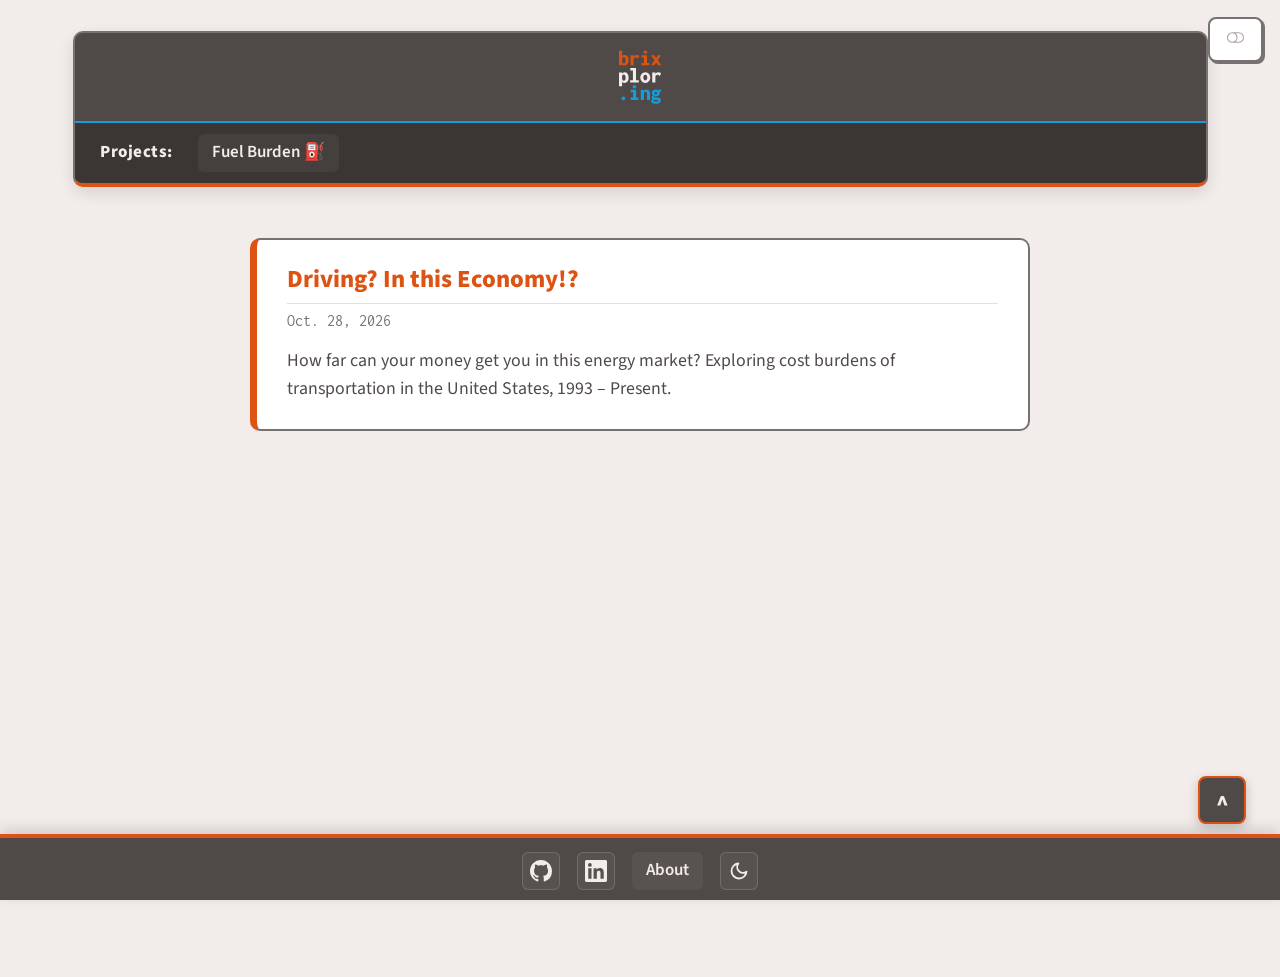
<file: index.html>
<!DOCTYPE html>
<html xmlns="http://www.w3.org/1999/xhtml" lang="en" xml:lang="en"><head>

<meta charset="utf-8">
<meta name="generator" content="quarto-1.11.9">

<meta name="viewport" content="width=device-width, initial-scale=1.0, user-scalable=yes">


<title>brixplor.ing | Home – brixplor.ing</title>
<style>
/* Default styles provided by pandoc.
** See https://pandoc.org/MANUAL.html#variables-for-html for config info.
*/
span.smallcaps{font-variant: small-caps;}
div.columns{display: flex; gap: 1.5em;}
div.column{flex: auto;}
@media screen {
div.columns{gap: min(4vw, 1.5em);}
div.column{overflow-x: auto;}
}
div.hanging-indent{margin-left: 1.5em; text-indent: -1.5em;}
ul.task-list{list-style: none;}
ul.task-list li input[type="checkbox"] {
  width: 0.8em;
  margin: 0 0.8em 0.2em -1em; /* quarto-specific, see https://github.com/quarto-dev/quarto-cli/issues/4556 */ 
  vertical-align: middle;
}
</style>


<script src="site_libs/quarto-nav/quarto-nav.js"></script>
<script src="site_libs/clipboard/clipboard.min.js"></script>
<script src="site_libs/quarto-search/autocomplete.umd.js"></script>
<script src="site_libs/quarto-search/fuse.min.js"></script>
<script src="site_libs/quarto-search/quarto-search.js"></script>
<meta name="quarto:offset" content="./">
<link href="./images/brickb.svg" rel="icon" type="image/svg+xml">
<script src="site_libs/quarto-html/quarto.js" type="module"></script>
<script src="site_libs/quarto-html/tabsets/tabsets.js" type="module"></script>
<script src="site_libs/quarto-html/scrollable-regions/scrollable-regions.js" type="module"></script>
<script src="site_libs/quarto-html/popper.min.js"></script>
<script src="site_libs/quarto-html/tippy.umd.min.js"></script>
<script src="site_libs/quarto-html/anchor.min.js"></script>
<link href="site_libs/quarto-html/tippy.css" rel="stylesheet">
<link href="site_libs/quarto-html/quarto-syntax-highlighting-a96b8482f58784b5b0a9eafe282b6dfd.css" rel="stylesheet" class="quarto-color-scheme" id="quarto-text-highlighting-styles">
<link href="site_libs/quarto-html/quarto-syntax-highlighting-dark-9e796c13549bc37e542157b03a2311d1.css" rel="stylesheet" class="quarto-color-scheme quarto-color-alternate" id="quarto-text-highlighting-styles">
<link href="site_libs/quarto-html/quarto-syntax-highlighting-a96b8482f58784b5b0a9eafe282b6dfd.css" rel="stylesheet" class="quarto-color-scheme-extra" id="quarto-text-highlighting-styles">
<script src="site_libs/bootstrap/bootstrap.min.js"></script>
<link href="site_libs/bootstrap/bootstrap-icons.css" rel="stylesheet">
<link href="site_libs/bootstrap/bootstrap-0c86003343c0fafb3699a1dd6d3c29a0.min.css" rel="stylesheet" append-hash="true" class="quarto-color-scheme" id="quarto-bootstrap" data-mode="light">
<link href="site_libs/bootstrap/bootstrap-dark-475701d5f63a17a1a814f78771bf9729.min.css" rel="stylesheet" append-hash="true" class="quarto-color-scheme quarto-color-alternate" id="quarto-bootstrap" data-mode="dark">
<link href="site_libs/bootstrap/bootstrap-0c86003343c0fafb3699a1dd6d3c29a0.min.css" rel="stylesheet" append-hash="true" class="quarto-color-scheme-extra" id="quarto-bootstrap" data-mode="light">
<script id="quarto-search-options" type="application/json">{
  "location": "sidebar",
  "copy-button": false,
  "collapse-after": 3,
  "panel-placement": "start",
  "type": "textbox",
  "limit": 50,
  "keyboard-shortcut": [
    "f",
    "/",
    "s"
  ],
  "show-item-context": false,
  "language": {
    "search-no-results-text": "No results",
    "search-matching-documents-text": "matching documents",
    "search-copy-link-title": "Copy link to search",
    "search-hide-matches-text": "Hide additional matches",
    "search-more-match-text": "more match in this document",
    "search-more-matches-text": "more matches in this document",
    "search-clear-button-title": "Clear",
    "search-text-placeholder": "",
    "search-detached-cancel-button-title": "Cancel",
    "search-submit-button-title": "Submit",
    "search-label": "Search"
  }
}</script>


<link rel="stylesheet" href="styles.css">
<meta property="og:title" content="brixplor.ing | Home">
<meta property="og:image" content="https://brixplor.ing/images/brixplor_logomintext.svg">
<meta property="og:site_name" content="brixplor.ing">
<meta property="og:locale" content="en_US">
<meta property="og:image:alt" content="brixplor.ing logo">
<meta name="twitter:title" content="brixplor.ing | Home">
<meta name="twitter:image" content="https://brixplor.ing/images/brixplor_logomintext.svg">
<meta name="twitter:card" content="summary_large_image">
<meta name="twitter:image:alt" content="brixplor.ing logo">
</head>

<body class="quarto-light"><a id="quarto-skip-link" class="visually-hidden-focusable" href="#quarto-document-content">Skip to main content</a><script id="quarto-html-before-body" type="application/javascript">
    const toggleBodyColorMode = (bsSheetEl) => {
      const mode = bsSheetEl.getAttribute("data-mode");
      const bodyEl = window.document.querySelector("body");
      if (mode === "dark") {
        bodyEl.classList.add("quarto-dark");
        bodyEl.classList.remove("quarto-light");
      } else {
        bodyEl.classList.add("quarto-light");
        bodyEl.classList.remove("quarto-dark");
      }
    }
    const toggleBodyColorPrimary = () => {
      const bsSheetEl = window.document.querySelector("link#quarto-bootstrap:not([rel=disabled-stylesheet])");
      if (bsSheetEl) {
        toggleBodyColorMode(bsSheetEl);
      }
    }
    const setColorSchemeToggle = (alternate) => {
      const toggles = window.document.querySelectorAll('.quarto-color-scheme-toggle');
      for (let i=0; i < toggles.length; i++) {
        const toggle = toggles[i];
        if (toggle) {
          toggle.setAttribute("aria-checked", alternate ? "true" : "false");
          if (alternate) {
            toggle.classList.add("alternate");
          } else {
            toggle.classList.remove("alternate");
          }
        }
      }
    };
    const toggleColorMode = (alternate) => {
      // Switch the stylesheets
      const primaryStylesheets = window.document.querySelectorAll('link.quarto-color-scheme:not(.quarto-color-alternate)');
      const alternateStylesheets = window.document.querySelectorAll('link.quarto-color-scheme.quarto-color-alternate');
      manageTransitions('#quarto-margin-sidebar .nav-link', false);
      if (alternate) {
        // note: dark is layered on light, we don't disable primary!
        enableStylesheet(alternateStylesheets);
        for (const sheetNode of alternateStylesheets) {
          if (sheetNode.id === "quarto-bootstrap") {
            toggleBodyColorMode(sheetNode);
          }
        }
      } else {
        disableStylesheet(alternateStylesheets);
        enableStylesheet(primaryStylesheets)
        toggleBodyColorPrimary();
      }
      manageTransitions('#quarto-margin-sidebar .nav-link', true);
      // Switch the toggles
      setColorSchemeToggle(alternate)
    }
    // Hack to workaround the fact that safari doesn't
    // properly recolor the scrollbar when toggling (#1455).
    // Not run on load: stylesheets are set before first paint there, and
    // scrolling would undo the scroll to a URL fragment (#14973).
    // The one pixel nudge keeps the reader where they were.
    const refreshSafariScrollbar = () => {
      if (navigator.userAgent.indexOf('Safari') > 0 && navigator.userAgent.indexOf('Chrome') == -1) {
        manageTransitions("body", false);
        const scrollY = window.scrollY;
        window.scrollTo(0, scrollY > 0 ? scrollY - 1 : 1);
        setTimeout(() => {
          window.scrollTo(0, scrollY);
          manageTransitions("body", true);
        }, 40);
      }
    }
    const disableStylesheet = (stylesheets) => {
      for (let i=0; i < stylesheets.length; i++) {
        const stylesheet = stylesheets[i];
        stylesheet.rel = 'disabled-stylesheet';
      }
    }
    const enableStylesheet = (stylesheets) => {
      for (let i=0; i < stylesheets.length; i++) {
        const stylesheet = stylesheets[i];
        if(stylesheet.rel !== 'stylesheet') { // for Chrome, which will still FOUC without this check
          stylesheet.rel = 'stylesheet';
        }
      }
    }
    const manageTransitions = (selector, allowTransitions) => {
      const els = window.document.querySelectorAll(selector);
      for (let i=0; i < els.length; i++) {
        const el = els[i];
        if (allowTransitions) {
          el.classList.remove('notransition');
        } else {
          el.classList.add('notransition');
        }
      }
    }
    const isFileUrl = () => {
      return window.location.protocol === 'file:';
    }
    const hasAlternateSentinel = () => {
      let styleSentinel = getColorSchemeSentinel();
      if (styleSentinel !== null) {
        return styleSentinel === "alternate";
      } else {
        return false;
      }
    }
    const setStyleSentinel = (alternate) => {
      const value = alternate ? "alternate" : "default";
      if (!isFileUrl()) {
        window.localStorage.setItem("quarto-color-scheme", value);
      } else {
        localAlternateSentinel = value;
      }
    }
    const getColorSchemeSentinel = () => {
      if (!isFileUrl()) {
        const storageValue = window.localStorage.getItem("quarto-color-scheme");
        return storageValue != null ? storageValue : localAlternateSentinel;
      } else {
        return localAlternateSentinel;
      }
    }
    const toggleGiscusIfUsed = (isAlternate, darkModeDefault) => {
      const baseTheme = document.querySelector('#giscus-base-theme')?.value ?? 'light';
      const alternateTheme = document.querySelector('#giscus-alt-theme')?.value ?? 'dark';
      let newTheme = '';
      if(authorPrefersDark) {
        newTheme = isAlternate ? baseTheme : alternateTheme;
      } else {
        newTheme = isAlternate ? alternateTheme : baseTheme;
      }
      const changeGiscusTheme = () => {
        // From: https://github.com/giscus/giscus/issues/336
        const sendMessage = (message) => {
          const iframe = document.querySelector('iframe.giscus-frame');
          if (!iframe) return;
          iframe.contentWindow.postMessage({ giscus: message }, 'https://giscus.app');
        }
        sendMessage({
          setConfig: {
            theme: newTheme
          }
        });
      }
      const isGiscussLoaded = window.document.querySelector('iframe.giscus-frame') !== null;
      if (isGiscussLoaded) {
        changeGiscusTheme();
      }
    };
    const authorPrefersDark = false;
    const darkModeDefault = authorPrefersDark;
      document.querySelector('link#quarto-text-highlighting-styles.quarto-color-scheme-extra').rel = 'disabled-stylesheet';
      document.querySelector('link#quarto-bootstrap.quarto-color-scheme-extra').rel = 'disabled-stylesheet';
    let localAlternateSentinel = darkModeDefault ? 'alternate' : 'default';
    // Dark / light mode switch
    window.quartoToggleColorScheme = () => {
      // Read the current dark / light value
      let toAlternate = !hasAlternateSentinel();
      toggleColorMode(toAlternate);
      refreshSafariScrollbar();
      setStyleSentinel(toAlternate);
      toggleGiscusIfUsed(toAlternate, darkModeDefault);
      window.dispatchEvent(new Event('resize'));
    };
    // Switch to dark mode if need be
    if (hasAlternateSentinel()) {
      toggleColorMode(true);
    } else {
      toggleColorMode(false);
    }
  </script>

<div id="quarto-search-results"></div>
<!-- content -->
<div id="quarto-content" class="quarto-container page-columns page-rows-contents page-layout-full">
<!-- sidebar -->
<!-- margin-sidebar -->
    
<!-- main -->
<main class="content column-page" id="quarto-document-content" tabindex="-1"><header id="title-block-header" class="quarto-title-block"></header>

<header id="main-header" class="site-header">
  <div class="logo-stage">
    <a href="index.html" class="gliding-logo">
      <img src="images/brixplor_logomintext.svg" alt="brixplor.ing logo">
    </a>
  </div>

  <nav class="projects-bar" aria-label="Projects Navigation">
    <span class="projects-label">Projects:</span>
    <a href="mpg.html" class="project-link">Fuel Burden ⛽</a>
  </nav>
</header>

<script>
  // Glide logo from center to left on scroll
  const headerEl = document.getElementById("main-header");
  window.addEventListener("scroll", () => {
    if (window.scrollY > 40) {
      headerEl.classList.add("scrolled");
    } else {
      headerEl.classList.remove("scrolled");
    }
  });
</script>




<div class="home-wrapper">

  <!-- DATED WRITEUP POSTS -->
  <main class="posts-feed">

    <a href="mpg.html" class="post-card">
      <h2 class="post-title anchored">Driving? In this Economy!?</h2>
      <span class="post-date">Oct. 28, 2026</span>
      <p class="post-excerpt">
        How far can your money get you in this energy market? Exploring cost burdens of transportation in the United States, 1993 – Present.
      </p>
    </a>

  </main>

</div>

<script>
  // Glide logo from center to left on scroll
  const headerEl = document.getElementById("main-header");
  window.addEventListener("scroll", () => {
    if (window.scrollY > 40) {
      headerEl.classList.add("scrolled");
    } else {
      headerEl.classList.remove("scrolled");
    }
  });

  // Smooth scroll back to top
  const backToTopBtn = document.getElementById("backToTopBtn");
  backToTopBtn.addEventListener("click", () => {
    window.scrollTo({ top: 0, behavior: "smooth" });
  });
</script>



</main> <!-- /main -->
<!-- FLOATING SCROLL-TO-TOP BUTTON (Appears site-wide above the fixed footer) -->
<button id="backToTopBtn" class="back-to-top" title="Return to top" aria-label="Return to top">
  ^
</button>

<!-- FIXED SITE FOOTER -->
<footer id="main-footer" class="site-footer">
  <div class="footer-content">
    <div class="footer-left">
      <!-- GitHub Repo Link -->
      <a href="https://github.com/brixplor/brixplor.ing" class="footer-icon-link" target="_blank" rel="noopener noreferrer" aria-label="GitHub Repository" title="GitHub Repository">
        <svg xmlns="http://www.w3.org/2000/svg" width="22" height="22" viewbox="0 0 24 24" fill="currentColor">
          <path d="M12 0C5.37 0 0 5.37 0 12c0 5.31 3.435 9.795 8.205 11.385.6.105.825-.255.825-.57 0-.285-.015-1.23-.015-2.235-3.015.555-3.795-.735-4.035-1.41-.135-.345-.72-1.41-1.23-1.695-.42-.225-1.02-.78-.015-.795.945-.015 1.62.87 1.845 1.23 1.08 1.815 2.805 1.305 3.495.99.105-.78.42-1.305.765-1.605-2.67-.3-5.46-1.335-5.46-5.925 0-1.305.465-2.385 1.23-3.225-.12-.3-.54-1.53.12-3.18 0 0 1.005-.315 3.3 1.23.96-.27 1.98-.405 3-.405s2.04.135 3 .405c2.295-1.56 3.3-1.23 3.3-1.23.66 1.65.24 2.88.12 3.18.765.84 1.23 1.905 1.23 3.225 0 4.605-2.805 5.625-5.475 5.925.435.375.81 1.095.81 2.22 0 1.605-.015 2.895-.015 3.3 0 .315.225.69.825.57A12.02 12.02 0 0024 12c0-6.63-5.37-12-12-12z"></path>
        </svg>
      </a>

      <!-- LinkedIn Profile Link -->
      <a href="https://www.linkedin.com/in/brian-whitney001/" class="footer-icon-link" target="_blank" rel="noopener noreferrer" aria-label="LinkedIn Profile" title="LinkedIn Profile">
        <svg xmlns="http://www.w3.org/2000/svg" width="22" height="22" viewbox="0 0 24 24" fill="currentColor">
          <path d="M20.447 20.452h-3.554v-5.569c0-1.328-.027-3.037-1.852-3.037-1.853 0-2.136 1.445-2.136 2.939v5.667H9.351V9h3.414v1.561h.046c.477-.9 1.637-1.85 3.37-1.85 3.601 0 4.267 2.37 4.267 5.455v6.286zM5.337 7.433a2.062 2.062 0 01-2.063-2.065 2.064 2.064 0 112.063 2.065zm1.782 13.019H3.555V9h3.564v11.452zM22.225 0H1.771C.792 0 0 .774 0 1.729v20.542C0 23.227.792 24 1.771 24h20.451C23.2 24 24 23.227 24 22.271V1.729C24 .774 23.2 0 22.222 0h.003z"></path>
        </svg>
      </a>

      <!-- About Page Link -->
      <a href="about.html" class="project-link">About</a>

      <!-- Light / Dark Theme Toggle Button -->
      <button id="themeToggleBtn" class="footer-icon-btn" type="button" aria-label="Toggle Light/Dark Mode" title="Toggle Light/Dark Mode">
        <!-- Moon Icon (Shown in Light Mode) -->
        <svg class="theme-icon-moon" xmlns="http://www.w3.org/2000/svg" width="20" height="20" viewbox="0 0 24 24" fill="none" stroke="currentColor" stroke-width="2.2" stroke-linecap="round" stroke-linejoin="round">
          <path d="M21 12.79A9 9 0 1 1 11.21 3 7 7 0 0 0 21 12.79z"></path>
        </svg>
        <!-- Sun Icon (Shown in Dark Mode) -->
        <svg class="theme-icon-sun" xmlns="http://www.w3.org/2000/svg" width="20" height="20" viewbox="0 0 24 24" fill="none" stroke="currentColor" stroke-width="2.2" stroke-linecap="round" stroke-linejoin="round">
          <circle cx="12" cy="12" r="5"></circle>
          <line x1="12" y1="1" x2="12" y2="3"></line>
          <line x1="12" y1="21" x2="12" y2="23"></line>
          <line x1="4.22" y1="4.22" x2="5.64" y2="5.64"></line>
          <line x1="18.36" y1="18.36" x2="19.78" y2="19.78"></line>
          <line x1="1" y1="12" x2="3" y2="12"></line>
          <line x1="21" y1="12" x2="23" y2="12"></line>
          <line x1="4.22" y1="19.78" x2="5.64" y2="18.36"></line>
          <line x1="18.36" y1="5.64" x2="19.78" y2="4.22"></line>
        </svg>
      </button>
    </div>
  </div>
</footer>

<script>
  // 1. Smooth scroll back to top
  const backToTopBtn = document.getElementById("backToTopBtn");
  if (backToTopBtn) {
    backToTopBtn.addEventListener("click", () => {
      window.scrollTo({ top: 0, behavior: "smooth" });
    });
  }

  // 2. Trigger Quarto's built-in Light/Dark theme switcher
  const themeToggleBtn = document.getElementById("themeToggleBtn");
  if (themeToggleBtn) {
    themeToggleBtn.addEventListener("click", () => {
      if (window.quartoToggleColorScheme) {
        window.quartoToggleColorScheme();
      }
    });
  }
</script>
<script id="quarto-html-after-body" type="application/javascript">
  window.document.addEventListener("DOMContentLoaded", function (event) {
    // Ensure there is a toggle, if there isn't float one in the top right
    if (window.document.querySelector('.quarto-color-scheme-toggle') === null) {
      const toggle = window.document.createElement('button');
      toggle.type = "button";
      toggle.setAttribute("role", "switch");
      toggle.setAttribute("aria-checked", "false");
      toggle.classList.add('top-right');
      toggle.classList.add('quarto-color-scheme-toggle');
      toggle.setAttribute("aria-label", "Toggle dark mode");
      toggle.onclick = function() { try { window.quartoToggleColorScheme(); } catch {} return false; };
      const i = window.document.createElement("i");
      i.classList.add('bi');
      toggle.appendChild(i);
      // Put the toggle in a landmark of its own, so that landmark navigation
      // can reach it.
      //
      // The container is always a fresh direct child of body, and the toggle is
      // never moved into page furniture that the theme or the author controls.
      // The toggle is positioned against the page, so any ancestor that
      // establishes a containing block captures it: a positioned element or a
      // grid for position: absolute, and transform, filter, will-change or
      // contain for position: fixed. A direct child of body has none of these
      // to inherit, and the shift when one appears is silent and visual.
      //
      // ARIA says a document should have at most one banner, and axe reports a
      // duplicate whether or not the banners carry distinct labels. So use a
      // header when the page has no banner yet, and a named region otherwise.
      //
      // A header is a banner wherever it sits, unless it is inside sectioning
      // content, so this cannot just look at the children of body: a custom
      // page layout wraps the title block header in a plain div. An explicit
      // role="banner" always counts.
      const sectioning = 'article, aside, main, nav, section, [role="article"], [role="complementary"], [role="main"], [role="navigation"], [role="region"]';
      const hasBanner = Array.from(
        window.document.querySelectorAll('header:not([role]), [role="banner"]')
      ).some(function(el) {
        return el.hasAttribute("role") || el.closest(sectioning) === null;
      });
      const container = window.document.createElement(hasBanner ? "div" : "header");
      if (hasBanner) {
        container.setAttribute("role", "region");
        container.setAttribute("aria-label", "Toggle dark mode");
      }
      container.classList.add('quarto-color-scheme-toggle-container');
      container.appendChild(toggle);
      window.document.body.appendChild(container);
    }
    setColorSchemeToggle(hasAlternateSentinel())
    const icon = "";
    const anchorJS = new window.AnchorJS();
    anchorJS.options = {
      placement: 'right',
      icon: icon
    };
    anchorJS.add('.anchored');
    const isCodeAnnotation = (el) => {
      for (const clz of el.classList) {
        if (clz.startsWith('code-annotation-')) {                     
          return true;
        }
      }
      return false;
    }
    const onCopySuccess = function(e) {
      // button target
      const button = e.trigger;
      // don't keep focus
      button.blur();
      // flash "checked"
      button.classList.add('code-copy-button-checked');
      var currentTitle = button.getAttribute("title");
      button.setAttribute("title", "Copied!");
      let tooltip;
      if (window.bootstrap) {
        button.setAttribute("data-bs-toggle", "tooltip");
        button.setAttribute("data-bs-placement", "left");
        button.setAttribute("data-bs-title", "Copied!");
        tooltip = new bootstrap.Tooltip(button, 
          { trigger: "manual", 
            customClass: "code-copy-button-tooltip",
            offset: [0, -8]});
        tooltip.show();    
      }
      setTimeout(function() {
        if (tooltip) {
          tooltip.hide();
          button.removeAttribute("data-bs-title");
          button.removeAttribute("data-bs-toggle");
          button.removeAttribute("data-bs-placement");
        }
        button.setAttribute("title", currentTitle);
        button.classList.remove('code-copy-button-checked');
      }, 1000);
      // clear code selection
      e.clearSelection();
    }
    const getTextToCopy = function(trigger) {
      const outerScaffold = trigger.parentElement.cloneNode(true);
      const codeEl = outerScaffold.querySelector('code');
      for (const childEl of codeEl.children) {
        if (isCodeAnnotation(childEl)) {
          childEl.remove();
        }
      }
      return codeEl.innerText;
    }
    const clipboard = new window.ClipboardJS('.code-copy-button:not([data-in-quarto-modal])', {
      text: getTextToCopy
    });
    clipboard.on('success', onCopySuccess);
    if (window.document.getElementById('quarto-embedded-source-code-modal')) {
      const clipboardModal = new window.ClipboardJS('.code-copy-button[data-in-quarto-modal]', {
        text: getTextToCopy,
        container: window.document.getElementById('quarto-embedded-source-code-modal')
      });
      clipboardModal.on('success', onCopySuccess);
    }
      var localhostRegex = new RegExp(/^(?:http|https):\/\/localhost\:?[0-9]*\//);
      var mailtoRegex = new RegExp(/^mailto:/);
        var filterRegex = new RegExp("https:\/\/brixplor\.ing");
      var isInternal = (href) => {
          return filterRegex.test(href) || localhostRegex.test(href) || mailtoRegex.test(href);
      }
      // Inspect non-navigation links and adorn them if external
      window.quartoDecorateExternalLinks = function (root) {
     var links = (root || window.document).querySelectorAll('a[href]:not(.nav-link):not(.navbar-brand):not(.toc-action):not(.sidebar-link):not(.sidebar-item-toggle):not(.pagination-link):not(.no-external):not([aria-hidden]):not(.dropdown-item):not(.quarto-navigation-tool):not(.about-link)');
      for (var i=0; i<links.length; i++) {
        const link = links[i];
        if (!isInternal(link.href)) {
          // undo the damage that might have been done by quarto-nav.js in the case of
          // links that we want to consider external
          if (link.dataset.originalHref !== undefined) {
            link.href = link.dataset.originalHref;
          }
          if (!link.classList.contains('no-external-icon')) {
          }
        }
      }
      };
      window.quartoDecorateExternalLinks(window.document);
    // Esc closes the popup (WCAG 1.4.13) and focus leaving both trigger and
    // popup closes it (WCAG 2.4.11); tippy handles neither for interactive popups.
    const hideOnEscAndFocusOut = {
      name: 'hideOnEscAndFocusOut',
      defaultValue: true,
      fn(instance) {
        const dismiss = () => {
          // A show scheduled by the trigger delay would otherwise reopen it
          instance.clearDelayTimeouts();
          instance.hide();
        };
        const onKeyDown = (event) => {
          if (event.key !== 'Escape') {
            return;
          }
          // Keep Esc from also reaching page handlers (e.g. reveal.js overview),
          // except an open reveal.js slide menu, which Esc should close too.
          // The menu handles keys only when its keyboard option is on.
          const menuHandlesEsc = window.Reveal?.getPlugin?.('menu')?.isOpen() &&
            window.Reveal.getConfig().menu?.keyboard !== false;
          if (!menuHandlesEsc) {
            event.stopPropagation();
          }
          if (instance.popper.contains(window.document.activeElement)) {
            // Disabled while refocusing so the focus trigger does not reopen it
            instance.disable();
            instance.reference.focus();
            instance.enable();
          }
          dismiss();
        };
        const onFocusOut = (event) => {
          const target = event.relatedTarget;
          if (target && !instance.reference.contains(target) &&
              !instance.popper.contains(target)) {
            dismiss();
          }
        };
        // On the trigger too: a click trigger (code-annotations: select) has no
        // blur handling. Attached for the instance's lifetime so leaving the
        // trigger also cancels a show still pending on the trigger delay.
        instance.reference.addEventListener('focusout', onFocusOut);
        return {
          onShow() {
            window.document.addEventListener('keydown', onKeyDown, true);
            instance.popper.addEventListener('focusout', onFocusOut);
          },
          onHide() {
            window.document.removeEventListener('keydown', onKeyDown, true);
            instance.popper.removeEventListener('focusout', onFocusOut);
          },
          onDestroy() {
            instance.reference.removeEventListener('focusout', onFocusOut);
          },
        };
      },
    };
    function tippyHover(el, contentFn, onTriggerFn, onUntriggerFn) {
      const config = {
        allowHTML: true,
        maxWidth: 500,
        delay: 100,
        arrow: false,
        appendTo: function(el) {
            return el.parentElement;
        },
        interactive: true,
        interactiveBorder: 10,
        theme: 'quarto',
        placement: 'bottom-start',
        plugins: [hideOnEscAndFocusOut],
      };
      if (contentFn) {
        config.content = contentFn;
      }
      if (onTriggerFn) {
        config.onTrigger = onTriggerFn;
      }
      if (onUntriggerFn) {
        config.onUntrigger = onUntriggerFn;
      }
      window.tippy(el, config); 
    }
    const noterefs = window.document.querySelectorAll('a[role="doc-noteref"]');
    for (var i=0; i<noterefs.length; i++) {
      const ref = noterefs[i];
      tippyHover(ref, function() {
        // use id or data attribute instead here
        let href = ref.getAttribute('data-footnote-href') || ref.getAttribute('href');
        try { href = new URL(href).hash; } catch {}
        const id = href.replace(/^#\/?/, "");
        const note = window.document.getElementById(id);
        if (note) {
          return note.innerHTML;
        } else {
          return "";
        }
      });
    }
    const xrefs = window.document.querySelectorAll('a.quarto-xref');
    const processXRef = (id, note) => {
      // Strip column container classes
      const stripColumnClz = (el) => {
        el.classList.remove("page-full", "page-columns");
        if (el.children) {
          for (const child of el.children) {
            stripColumnClz(child);
          }
        }
      }
      stripColumnClz(note)
      if (id === null || id.startsWith('sec-')) {
        // Special case sections, only their first couple elements
        const container = document.createElement("div");
        if (note.children && note.children.length > 2) {
          container.appendChild(note.children[0].cloneNode(true));
          for (let i = 1; i < note.children.length; i++) {
            const child = note.children[i];
            if (child.tagName === "P" && child.innerText === "") {
              continue;
            } else {
              container.appendChild(child.cloneNode(true));
              break;
            }
          }
          if (window.Quarto?.typesetMath) {
            window.Quarto.typesetMath(container);
          }
          return container.innerHTML
        } else {
          if (window.Quarto?.typesetMath) {
            window.Quarto.typesetMath(note);
          }
          return note.innerHTML;
        }
      } else {
        // Remove any anchor links if they are present
        const anchorLink = note.querySelector('a.anchorjs-link');
        if (anchorLink) {
          anchorLink.remove();
        }
        if (window.Quarto?.typesetMath) {
          window.Quarto.typesetMath(note);
        }
        if (note.classList.contains("callout")) {
          return note.outerHTML;
        } else {
          return note.innerHTML;
        }
      }
    }
    for (var i=0; i<xrefs.length; i++) {
      const xref = xrefs[i];
      tippyHover(xref, undefined, function(instance) {
        instance.disable();
        let url = xref.getAttribute('href');
        let hash = undefined; 
        if (url.startsWith('#')) {
          hash = url;
        } else {
          try { hash = new URL(url).hash; } catch {}
        }
        if (hash) {
          const id = hash.replace(/^#\/?/, "");
          const note = window.document.getElementById(id);
          if (note !== null) {
            try {
              const html = processXRef(id, note.cloneNode(true));
              instance.setContent(html);
            } finally {
              instance.enable();
              instance.show();
            }
          } else {
            // See if we can fetch this
            fetch(url.split('#')[0])
            .then(res => res.text())
            .then(html => {
              const parser = new DOMParser();
              const htmlDoc = parser.parseFromString(html, "text/html");
              const note = htmlDoc.getElementById(id);
              if (note !== null) {
                const html = processXRef(id, note);
                instance.setContent(html);
              } 
            }).finally(() => {
              instance.enable();
              instance.show();
            });
          }
        } else {
          // See if we can fetch a full url (with no hash to target)
          // This is a special case and we should probably do some content thinning / targeting
          fetch(url)
          .then(res => res.text())
          .then(html => {
            const parser = new DOMParser();
            const htmlDoc = parser.parseFromString(html, "text/html");
            const note = htmlDoc.querySelector('main.content');
            if (note !== null) {
              // This should only happen for chapter cross references
              // (since there is no id in the URL)
              // remove the first header
              if (note.children.length > 0 && note.children[0].tagName === "HEADER") {
                note.children[0].remove();
              }
              const html = processXRef(null, note);
              instance.setContent(html);
            } 
          }).finally(() => {
            instance.enable();
            instance.show();
          });
        }
      }, function(instance) {
      });
    }
        let selectedAnnoteEl;
        const selectorForAnnotation = ( cell, annotation) => {
          let cellAttr = 'data-code-cell="' + cell + '"';
          let lineAttr = 'data-code-annotation="' +  annotation + '"';
          const selector = 'span[' + cellAttr + '][' + lineAttr + ']';
          return selector;
        }
        const selectCodeLines = (annoteEl) => {
          const doc = window.document;
          const targetCell = annoteEl.getAttribute("data-target-cell");
          const targetAnnotation = annoteEl.getAttribute("data-target-annotation");
          const annoteSpan = window.document.querySelector(selectorForAnnotation(targetCell, targetAnnotation));
          const lines = annoteSpan.getAttribute("data-code-lines").split(",");
          const lineIds = lines.map((line) => {
            return targetCell + "-" + line;
          })
          // Each band is positioned against its own containing block, which is
          // not the offsetParent of the lines, so place it from client rects.
          const placeBand = (band, firstEl, lastEl, codeBlock) => {
            const container = band.offsetParent;
            if (container === null) {
              return;
            }
            const containerRect = container.getBoundingClientRect();
            // Reveal.js scales slides with a transform, so convert client
            // pixels back to the CSS pixels of the container.
            const scale = containerRect.height / container.offsetHeight || 1;
            const firstRect = firstEl.getBoundingClientRect();
            const lastRect = lastEl.getBoundingClientRect();
            const top = (firstRect.top - containerRect.top) / scale - container.clientTop + container.scrollTop;
            const height = (lastRect.bottom - firstRect.top) / scale;
            band.style.top = top - 2 + "px";
            band.style.height = height + 4 + "px";
            if (codeBlock) {
              // Without the copy button wrapper, the containing block is wider
              // than the code block, so span the code block explicitly.
              const blockRect = codeBlock.getBoundingClientRect();
              band.style.left = (blockRect.left - containerRect.left) / scale - container.clientLeft + container.scrollLeft + "px";
              band.style.width = blockRect.width / scale + "px";
            }
          };
          if (lineIds.length > 0) {
            const el = window.document.getElementById(lineIds[0]);
            const lastEl = window.document.getElementById(lineIds[lineIds.length - 1]);
            const parent = el.parentElement.parentElement;
            // cook up a div (if necessary) and position it
            let div = window.document.getElementById("code-annotation-line-highlight");
            if (div === null) {
              div = window.document.createElement("div");
              div.setAttribute("id", "code-annotation-line-highlight");
              div.style.position = 'absolute';
              parent.appendChild(div);
            }
            placeBand(div, el, lastEl, parent.closest("div.sourceCode") || parent);
            let gutterDiv = window.document.getElementById("code-annotation-line-highlight-gutter");
            if (gutterDiv === null) {
              gutterDiv = window.document.createElement("div");
              gutterDiv.setAttribute("id", "code-annotation-line-highlight-gutter");
              gutterDiv.style.position = 'absolute';
              const codeCell = window.document.getElementById(targetCell);
              const gutter = codeCell.querySelector('.code-annotation-gutter');
              gutter.appendChild(gutterDiv);
            }
            placeBand(gutterDiv, el, lastEl);
            selectedAnnoteEl = annoteEl;
          }
        };
        const unselectCodeLines = () => {
          const elementsIds = ["code-annotation-line-highlight", "code-annotation-line-highlight-gutter"];
          elementsIds.forEach((elId) => {
            const div = window.document.getElementById(elId);
            if (div) {
              div.remove();
            }
          });
          selectedAnnoteEl = undefined;
        };
          // Handle positioning of the toggle
      window.addEventListener(
        "resize",
        throttle(() => {
          elRect = undefined;
          if (selectedAnnoteEl) {
            selectCodeLines(selectedAnnoteEl);
          }
        }, 10)
      );
      function throttle(fn, ms) {
      let throttle = false;
      let timer;
        return (...args) => {
          if(!throttle) { // first call gets through
              fn.apply(this, args);
              throttle = true;
          } else { // all the others get throttled
              if(timer) clearTimeout(timer); // cancel #2
              timer = setTimeout(() => {
                fn.apply(this, args);
                timer = throttle = false;
              }, ms);
          }
        };
      }
        // Attach click handler to the DT
        const annoteDls = window.document.querySelectorAll('dt[data-target-cell]');
        for (const annoteDlNode of annoteDls) {
          annoteDlNode.addEventListener('click', (event) => {
            const clickedEl = event.target;
            if (clickedEl !== selectedAnnoteEl) {
              unselectCodeLines();
              const activeEl = window.document.querySelector('dt[data-target-cell].code-annotation-active');
              if (activeEl) {
                activeEl.classList.remove('code-annotation-active');
              }
              selectCodeLines(clickedEl);
              clickedEl.classList.add('code-annotation-active');
            } else {
              // Unselect the line
              unselectCodeLines();
              clickedEl.classList.remove('code-annotation-active');
            }
          });
        }
    const findCites = (el) => {
      const parentEl = el.parentElement;
      if (parentEl) {
        const cites = parentEl.dataset.cites;
        if (cites) {
          return {
            el,
            cites: cites.split(' ')
          };
        } else {
          return findCites(el.parentElement)
        }
      } else {
        return undefined;
      }
    };
    var bibliorefs = window.document.querySelectorAll('a[role="doc-biblioref"]');
    for (var i=0; i<bibliorefs.length; i++) {
      const ref = bibliorefs[i];
      const citeInfo = findCites(ref);
      if (citeInfo) {
        tippyHover(citeInfo.el, function() {
          var popup = window.document.createElement('div');
          citeInfo.cites.forEach(function(cite) {
            var citeDiv = window.document.createElement('div');
            citeDiv.classList.add('hanging-indent');
            citeDiv.classList.add('csl-entry');
            var biblioDiv = window.document.getElementById('ref-' + cite);
            if (biblioDiv) {
              citeDiv.innerHTML = biblioDiv.innerHTML;
            }
            popup.appendChild(citeDiv);
          });
          return popup.innerHTML;
        });
      }
    }
  });
  </script>
  <script type="application/javascript">
  window.quartoScrollableRegionsLabels = {"code":"Scrollable code","output":"Scrollable output"};
  </script>
</div> <!-- /content -->




</body></html>
</file>
<file: site_libs/quarto-html/tippy.css>
.tippy-box[data-animation=fade][data-state=hidden]{opacity:0}[data-tippy-root]{max-width:calc(100vw - 10px)}.tippy-box{position:relative;background-color:#333;color:#fff;border-radius:4px;font-size:14px;line-height:1.4;white-space:normal;outline:0;transition-property:transform,visibility,opacity}.tippy-box[data-placement^=top]>.tippy-arrow{bottom:0}.tippy-box[data-placement^=top]>.tippy-arrow:before{bottom:-7px;left:0;border-width:8px 8px 0;border-top-color:initial;transform-origin:center top}.tippy-box[data-placement^=bottom]>.tippy-arrow{top:0}.tippy-box[data-placement^=bottom]>.tippy-arrow:before{top:-7px;left:0;border-width:0 8px 8px;border-bottom-color:initial;transform-origin:center bottom}.tippy-box[data-placement^=left]>.tippy-arrow{right:0}.tippy-box[data-placement^=left]>.tippy-arrow:before{border-width:8px 0 8px 8px;border-left-color:initial;right:-7px;transform-origin:center left}.tippy-box[data-placement^=right]>.tippy-arrow{left:0}.tippy-box[data-placement^=right]>.tippy-arrow:before{left:-7px;border-width:8px 8px 8px 0;border-right-color:initial;transform-origin:center right}.tippy-box[data-inertia][data-state=visible]{transition-timing-function:cubic-bezier(.54,1.5,.38,1.11)}.tippy-arrow{width:16px;height:16px;color:#333}.tippy-arrow:before{content:"";position:absolute;border-color:transparent;border-style:solid}.tippy-content{position:relative;padding:5px 9px;z-index:1}
</file>
<file: site_libs/quarto-html/quarto-syntax-highlighting-a96b8482f58784b5b0a9eafe282b6dfd.css>
/* quarto syntax highlight colors */
:root {
  --quarto-hl-ot-color: #003B4F;
  --quarto-hl-at-color: #657422;
  --quarto-hl-ss-color: #20794D;
  --quarto-hl-an-color: #5E5E5E;
  --quarto-hl-fu-color: #4758AB;
  --quarto-hl-st-color: #20794D;
  --quarto-hl-cf-color: #003B4F;
  --quarto-hl-op-color: #5E5E5E;
  --quarto-hl-er-color: #AD0000;
  --quarto-hl-bn-color: #AD0000;
  --quarto-hl-al-color: #AD0000;
  --quarto-hl-va-color: #111111;
  --quarto-hl-bu-color: inherit;
  --quarto-hl-ex-color: inherit;
  --quarto-hl-pp-color: #AD0000;
  --quarto-hl-in-color: #5E5E5E;
  --quarto-hl-vs-color: #20794D;
  --quarto-hl-wa-color: #5E5E5E;
  --quarto-hl-do-color: #5E5E5E;
  --quarto-hl-im-color: #00769E;
  --quarto-hl-ch-color: #20794D;
  --quarto-hl-dt-color: #AD0000;
  --quarto-hl-fl-color: #AD0000;
  --quarto-hl-co-color: #5E5E5E;
  --quarto-hl-cv-color: #5E5E5E;
  --quarto-hl-cn-color: #8f5902;
  --quarto-hl-sc-color: #5E5E5E;
  --quarto-hl-dv-color: #AD0000;
  --quarto-hl-kw-color: #003B4F;
}

/* other quarto variables */
:root {
  --quarto-font-monospace: "Inconsolata", SFMono-Regular, Menlo, Monaco, Consolas, monospace;
}

/* syntax highlight based on Pandoc's rules */
pre > code.sourceCode > span {
  color: #003B4F;
}

code.sourceCode > span {
  color: #003B4F;
}

div.sourceCode,
div.sourceCode pre.sourceCode {
  color: #003B4F;
}

/* Normal */
code span {
  color: #003B4F;
}

/* Alert */
code span.al {
  color: #AD0000;
  font-style: inherit;
}

/* Annotation */
code span.an {
  color: #5E5E5E;
  font-style: inherit;
}

/* Attribute */
code span.at {
  color: #657422;
  font-style: inherit;
}

/* BaseN */
code span.bn {
  color: #AD0000;
  font-style: inherit;
}

/* BuiltIn */
code span.bu {
  font-style: inherit;
}

/* ControlFlow */
code span.cf {
  color: #003B4F;
  font-weight: bold;
  font-style: inherit;
}

/* Char */
code span.ch {
  color: #20794D;
  font-style: inherit;
}

/* Constant */
code span.cn {
  color: #8f5902;
  font-style: inherit;
}

/* Comment */
code span.co {
  color: #5E5E5E;
  font-style: inherit;
}

/* CommentVar */
code span.cv {
  color: #5E5E5E;
  font-style: italic;
}

/* Documentation */
code span.do {
  color: #5E5E5E;
  font-style: italic;
}

/* DataType */
code span.dt {
  color: #AD0000;
  font-style: inherit;
}

/* DecVal */
code span.dv {
  color: #AD0000;
  font-style: inherit;
}

/* Error */
code span.er {
  color: #AD0000;
  font-style: inherit;
}

/* Extension */
code span.ex {
  font-style: inherit;
}

/* Float */
code span.fl {
  color: #AD0000;
  font-style: inherit;
}

/* Function */
code span.fu {
  color: #4758AB;
  font-style: inherit;
}

/* Import */
code span.im {
  color: #00769E;
  font-style: inherit;
}

/* Information */
code span.in {
  color: #5E5E5E;
  font-style: inherit;
}

/* Keyword */
code span.kw {
  color: #003B4F;
  font-weight: bold;
  font-style: inherit;
}

/* Operator */
code span.op {
  color: #5E5E5E;
  font-style: inherit;
}

/* Other */
code span.ot {
  color: #003B4F;
  font-style: inherit;
}

/* Preprocessor */
code span.pp {
  color: #AD0000;
  font-style: inherit;
}

/* SpecialChar */
code span.sc {
  color: #5E5E5E;
  font-style: inherit;
}

/* SpecialString */
code span.ss {
  color: #20794D;
  font-style: inherit;
}

/* String */
code span.st {
  color: #20794D;
  font-style: inherit;
}

/* Variable */
code span.va {
  color: #111111;
  font-style: inherit;
}

/* VerbatimString */
code span.vs {
  color: #20794D;
  font-style: inherit;
}

/* Warning */
code span.wa {
  color: #5E5E5E;
  font-style: italic;
}

.prevent-inlining {
  content: "</";
}

/*# sourceMappingURL=ca5fc73211749001d394ecba5ba676ff.css.map */
</file>
<file: site_libs/quarto-html/quarto-syntax-highlighting-dark-9e796c13549bc37e542157b03a2311d1.css>
/* quarto syntax highlight colors */
:root {
  --quarto-hl-al-color: #f07178;
  --quarto-hl-an-color: #d4d0ab;
  --quarto-hl-at-color: #00e0e0;
  --quarto-hl-bn-color: #d4d0ab;
  --quarto-hl-bu-color: #abe338;
  --quarto-hl-ch-color: #abe338;
  --quarto-hl-co-color: #f8f8f2;
  --quarto-hl-cv-color: #ffd700;
  --quarto-hl-cn-color: #ffd700;
  --quarto-hl-cf-color: #ffa07a;
  --quarto-hl-dt-color: #ffa07a;
  --quarto-hl-dv-color: #d4d0ab;
  --quarto-hl-do-color: #f8f8f2;
  --quarto-hl-er-color: #f07178;
  --quarto-hl-ex-color: #00e0e0;
  --quarto-hl-fl-color: #d4d0ab;
  --quarto-hl-fu-color: #ffa07a;
  --quarto-hl-im-color: #abe338;
  --quarto-hl-in-color: #d4d0ab;
  --quarto-hl-kw-color: #ffa07a;
  --quarto-hl-op-color: #ffa07a;
  --quarto-hl-ot-color: #00e0e0;
  --quarto-hl-pp-color: #dcc6e0;
  --quarto-hl-re-color: #00e0e0;
  --quarto-hl-sc-color: #abe338;
  --quarto-hl-ss-color: #abe338;
  --quarto-hl-st-color: #abe338;
  --quarto-hl-va-color: #00e0e0;
  --quarto-hl-vs-color: #abe338;
  --quarto-hl-wa-color: #dcc6e0;
}

/* other quarto variables */
:root {
  --quarto-font-monospace: "Inconsolata", SFMono-Regular, Menlo, Monaco, Consolas, monospace;
}

/* syntax highlight based on Pandoc's rules */
pre > code.sourceCode > span {
  color: #f8f8f2;
}

code.sourceCode > span {
  color: #f8f8f2;
}

div.sourceCode,
div.sourceCode pre.sourceCode {
  color: #f8f8f2;
}

/* Normal */
code span {
  color: #f8f8f2;
}

/* Alert */
code span.al {
  color: #f07178;
}

/* Annotation */
code span.an {
  color: #d4d0ab;
}

/* Attribute */
code span.at {
  color: #00e0e0;
}

/* BaseN */
code span.bn {
  color: #d4d0ab;
}

/* BuiltIn */
code span.bu {
  color: #abe338;
}

/* ControlFlow */
code span.cf {
  font-weight: bold;
  color: #ffa07a;
}

/* Char */
code span.ch {
  color: #abe338;
}

/* Constant */
code span.cn {
  color: #ffd700;
}

/* Comment */
code span.co {
  font-style: italic;
  color: #f8f8f2;
}

/* CommentVar */
code span.cv {
  color: #ffd700;
}

/* Documentation */
code span.do {
  color: #f8f8f2;
}

/* DataType */
code span.dt {
  color: #ffa07a;
}

/* DecVal */
code span.dv {
  color: #d4d0ab;
}

/* Error */
code span.er {
  color: #f07178;
  text-decoration: underline;
}

/* Extension */
code span.ex {
  font-weight: bold;
  color: #00e0e0;
}

/* Float */
code span.fl {
  color: #d4d0ab;
}

/* Function */
code span.fu {
  color: #ffa07a;
}

/* Import */
code span.im {
  color: #abe338;
}

/* Information */
code span.in {
  color: #d4d0ab;
}

/* Keyword */
code span.kw {
  font-weight: bold;
  color: #ffa07a;
}

/* Operator */
code span.op {
  color: #ffa07a;
}

/* Other */
code span.ot {
  color: #00e0e0;
}

/* Preprocessor */
code span.pp {
  color: #dcc6e0;
}

/* RegionMarker */
code span.re {
  background-color: #f8f8f2;
  color: #00e0e0;
}

/* SpecialChar */
code span.sc {
  color: #abe338;
}

/* SpecialString */
code span.ss {
  color: #abe338;
}

/* String */
code span.st {
  color: #abe338;
}

/* Variable */
code span.va {
  color: #00e0e0;
}

/* VerbatimString */
code span.vs {
  color: #abe338;
}

/* Warning */
code span.wa {
  color: #dcc6e0;
}

.prevent-inlining {
  content: "</";
}

/*# sourceMappingURL=e6f8fd6fca2b968fbe10eba084173761.css.map */
</file>
<file: styles.css>
/* ==========================================================================
   1. PAGE CONTAINERS & QUARTO OVERRIDES
   ========================================================================== */

/* Hide duplicate Quarto auto-generated title block when using .hero-banner */
.quarto-title-block {
  display: none;
}

.home-wrapper {
  max-width: 960px;
  margin: 0 auto;
  padding: 0.5rem 1rem 4rem 1rem;
}

/* ==========================================================================
   2. STICKY HEADER & GLIDING LOGO (_header.html)
   ========================================================================== */

.site-header {
  position: sticky;
  top: 0;
  z-index: 1000;
  background-color: #4f4947;
  border: 2px solid var(--brix-mid-gray);
  border-bottom: 4px solid var(--brix-orange);
  border-radius: 10px;
  overflow: hidden;
  margin-bottom: 2.5rem;
  box-shadow: 0 6px 18px rgba(0, 0, 0, 0.12);
}

.logo-stage {
  position: relative;
  height: 88px;
  display: flex;
  align-items: center;
  padding: 0 1.5rem;
  transition: height 0.35s ease;
}

.site-header.scrolled .logo-stage {
  height: 64px;
}

.gliding-logo {
  position: absolute;
  left: 50%;
  transform: translateX(-50%);
  transition: left 0.45s cubic-bezier(0.22, 1, 0.36, 1),
              transform 0.45s cubic-bezier(0.22, 1, 0.36, 1);
  display: flex;
  align-items: center;
  text-decoration: none;
}

.site-header.scrolled .gliding-logo {
  left: 1.5rem;
  transform: translateX(0);
}

.gliding-logo img {
  height: 54px;
  width: auto;
  transition: height 0.35s ease;
}

.site-header.scrolled .gliding-logo img {
  height: 40px;
}

.projects-bar {
  background-color: #3b3634;
  border-top: 2px solid var(--brix-blue);
  padding: 0.65rem 1.5rem;
  display: flex;
  align-items: center;
  gap: 1.25rem;
  flex-wrap: wrap;
  font-size: 1rem;
}

.projects-label {
  font-weight: 800;
  color: #f2ecea;
  letter-spacing: 0.03em;
  margin-right: 0.25rem;
}

.project-link {
  color: #f2ecea;
  text-decoration: none;
  font-weight: 600;
  padding: 0.3rem 0.75rem;
  border-radius: 6px;
  border: 1px solid transparent;
  background-color: rgba(255, 255, 255, 0.05);
  transition: all 0.2s ease;
}

.project-link:hover {
  background-color: var(--brix-blue);
  color: #ffffff;
  border-color: #f2ecea;
  transform: translateY(-2px);
}

/* ==========================================================================
   3. FIXED FOOTER, THEME TOGGLE & SCROLL-TO-TOP (_footer.html)
   ========================================================================== */

.site-footer {
  position: fixed;
  bottom: 0;
  left: 0;
  width: 100%;
  z-index: 1000;
  background-color: #4f4947;
  border-top: 4px solid var(--brix-orange);
  box-shadow: 0 -4px 14px rgba(0, 0, 0, 0.15);
  padding: 0.6rem 1.5rem;
}

.footer-content {
  max-width: 960px;
  margin: 0 auto;
  display: flex;
  align-items: center;
  justify-content: center;
}

.footer-left {
  display: flex;
  align-items: center;
  gap: 1rem;
}

.footer-icon-link,
.footer-icon-btn {
  color: #f2ecea;
  display: flex;
  align-items: center;
  justify-content: center;
  width: 38px;
  height: 38px;
  border-radius: 6px;
  border: 1px solid rgba(255, 255, 255, 0.15);
  background-color: rgba(255, 255, 255, 0.05);
  cursor: pointer;
  padding: 0;
  transition: all 0.2s ease;
}

.footer-icon-link:hover,
.footer-icon-btn:hover {
  background-color: var(--brix-blue);
  color: #ffffff;
  border-color: #f2ecea;
  transform: translateY(-2px);
}

/* Show Moon icon in Light Mode, Sun icon in Dark Mode */
.theme-icon-sun {
  display: none;
}
.theme-icon-moon {
  display: block;
}
body.quarto-dark .theme-icon-sun {
  display: block;
}
body.quarto-dark .theme-icon-moon {
  display: none;
}

/* Floating Scroll-to-Top Button */
.back-to-top {
  position: fixed;
  bottom: 4.5rem;
  right: 2rem;
  width: 48px;
  height: 48px;
  border-radius: 8px;
  background-color: #4f4947;
  color: #f2ecea;
  border: 2px solid var(--brix-orange);
  font-size: 1.4rem;
  font-weight: 800;
  cursor: pointer;
  display: flex;
  align-items: center;
  justify-content: center;
  box-shadow: 0 4px 12px rgba(0, 0, 0, 0.2);
  transition: all 0.2s ease;
  z-index: 999;
}

.back-to-top:hover {
  background-color: var(--brix-orange);
  color: #ffffff;
  border-color: var(--brix-blue);
  transform: translateY(-3px);
}

/* ==========================================================================
   4. CARDS: HOME FEED, ABOUT BIO, & HERO BANNER
   ========================================================================== */

/* Universal Brix Card & Markdown Banner */
.brix-card,
.about-bio-card,
.analysis-card {
  background-color: var(--brix-card-bg);
  border: 2px solid var(--brix-mid-gray);
  border-left: 7px solid var(--brix-orange);
  border-radius: 10px;
  padding: 2rem 2.25rem;
  margin-bottom: 2rem;
  box-shadow: 0 4px 14px rgba(0, 0, 0, 0.06);
}

.about-bio-card {
  max-width: 780px;
  margin: 0 auto 2.25rem auto;
}

.hero-banner {
  background-color: #4f4947;
  color: #f2ecea;
  padding: 2rem 2.25rem;
  border-radius: 10px;
  border-left: 7px solid var(--brix-orange);
  margin-bottom: 2rem;
  box-shadow: 0 4px 14px rgba(0, 0, 0, 0.08);
}

.hero-banner h1,
.about-heading {
  color: var(--brix-orange);
  margin-top: 0;
  margin-bottom: 1rem;
  font-weight: 800;
}

.about-text {
  font-size: 1.15rem;
  line-height: 1.75;
  color: var(--brix-dark-gray);
  margin-bottom: 1.1rem;
}

.about-text:last-child {
  margin-bottom: 0;
}

.inline-home-link {
  color: var(--brix-orange);
  font-weight: 700;
  text-decoration: underline;
  text-underline-offset: 3px;
  transition: color 0.2s ease;
}

.inline-home-link:hover {
  color: var(--brix-blue);
}

/* Home Feed Post Cards */
.posts-feed {
  display: flex;
  flex-direction: column;
  gap: 1.5rem;
  max-width: 780px;
  margin: 0 auto;
}

.post-card {
  display: block;
  text-decoration: none;
  color: inherit;
  background-color: var(--brix-card-bg);
  border: 2px solid var(--brix-mid-gray);
  border-left: 7px solid var(--brix-orange);
  border-radius: 10px;
  padding: 1.5rem 1.75rem;
  transition: transform 0.22s cubic-bezier(0.22, 1, 0.36, 1),
              box-shadow 0.22s cubic-bezier(0.22, 1, 0.36, 1),
              border-color 0.22s ease;
}

.post-card:hover {
  transform: translateY(-5px) scale(1.01);
  border-color: var(--brix-blue);
  border-left-color: var(--brix-blue);
  box-shadow: 0 10px 22px rgba(19, 157, 221, 0.18);
}

.post-title {
  margin: 0 0 0.35rem 0;
  font-size: 1.45rem;
  font-weight: 800;
  color: var(--brix-orange);
  transition: color 0.2s ease;
}

.post-card:hover .post-title {
  color: var(--brix-blue);
}

.post-date {
  font-size: 0.92rem;
  color: var(--brix-mid-gray);
  margin-bottom: 0.75rem;
  display: block;
}

.post-excerpt {
  margin: 0;
  font-size: 1.05rem;
  line-height: 1.6;
  color: var(--brix-dark-gray);
}

/* About Page LinkedIn & GitHub Embed Cards */
.embed-cards-grid {
  max-width: 780px;
  margin: 0 auto;
  display: grid;
  grid-template-columns: 1fr 1fr;
  gap: 1.5rem;
}

@media (max-width: 700px) {
  .embed-cards-grid {
    grid-template-columns: 1fr;
  }
}

.rich-embed-card {
  display: flex;
  flex-direction: column;
  justify-content: space-between;
  text-decoration: none;
  color: inherit;
  background-color: var(--brix-card-bg);
  border: 2px solid var(--brix-mid-gray);
  border-top: 5px solid var(--brix-blue);
  border-radius: 10px;
  padding: 1.5rem;
  transition: transform 0.22s cubic-bezier(0.22, 1, 0.36, 1),
              box-shadow 0.22s cubic-bezier(0.22, 1, 0.36, 1),
              border-color 0.22s ease;
}

.rich-embed-card.github-card {
  border-top-color: var(--brix-orange);
}

.rich-embed-card:hover {
  transform: translateY(-5px);
  border-color: var(--brix-orange);
  box-shadow: 0 10px 22px rgba(19, 157, 221, 0.16);
}

.rich-embed-card.github-card:hover {
  transform: translateY(-5px);
  border-color: var(--brix-blue);
  box-shadow: 0 10px 22px rgba(19, 157, 221, 0.16);
}

.embed-card-header {
  display: flex;
  align-items: center;
  gap: 0.85rem;
  margin-bottom: 0.85rem;
}

.embed-platform-label {
  display: block;
  font-size: 0.8rem;
  text-transform: uppercase;
  letter-spacing: 0.05em;
  color: var(--brix-mid-gray);
}

.embed-card-title {
  margin: 0;
  font-size: 1.25rem;
  font-weight: 800;
  color: var(--brix-dark-gray);
}

.embed-card-desc {
  font-size: 0.96rem;
  line-height: 1.55;
  color: var(--brix-dark-gray);
  margin: 0 0 1.1rem 0;
}

.embed-tags {
  display: flex;
  flex-wrap: wrap;
  gap: 0.5rem;
  margin-bottom: 1.1rem;
}

.embed-tag {
  display: inline-flex;
  align-items: center;
  gap: 0.35rem;
  font-size: 0.82rem;
  background-color: var(--brix-offwhite);
  color: var(--brix-dark-gray);
  padding: 0.2rem 0.6rem;
  border-radius: 5px;
  border: 1px solid rgba(119, 114, 111, 0.3);
}

.lang-dot {
  width: 9px;
  height: 9px;
  border-radius: 50%;
  display: inline-block;
}
.py-dot  { background-color: #3572A5; }
.ojs-dot { background-color: #f1e05a; }
.qmd-dot { background-color: #dd5313; }

.embed-cta {
  font-weight: 700;
  font-size: 0.95rem;
  color: var(--brix-orange);
  transition: color 0.2s ease;
}

.rich-embed-card:hover .embed-cta {
  color: var(--brix-blue);
}

/* ==========================================================================
   5. MPG DASHBOARD & CHOROPLETH MAP LAYOUT (mpg.qmd)
   ========================================================================== */

.calc-row {
  display: grid;
  grid-template-columns: minmax(0, 1.2fr) minmax(0, 1fr);
  gap: 1.5rem;
  align-items: center;
  background: var(--brix-surface-subtle, #f9f7f6);
  padding: 1.25rem 1.5rem;
  border-radius: 8px;
  border: 1px solid var(--brix-mid-gray);
  border-left: 5px solid var(--brix-blue);
  margin-bottom: 1.25rem;
}

.stat-pill {
  display: inline-block;
  background: var(--brix-card-bg);
  border: 2px solid var(--brix-orange);
  color: var(--brix-dark-gray);
  font-weight: 700;
  font-size: 1.05rem;
  padding: 0.1rem 0.55rem;
  border-radius: 6px;
  margin: 0 0.2rem;
  box-shadow: 2px 2px 0px var(--brix-orange);
}

.result-line {
  font-size: 1.1rem;
  line-height: 2.0;
  margin: 0;
}

.map-layout {
  display: grid;
  grid-template-columns: minmax(0, 2.6fr) minmax(0, 1.2fr);
  gap: 1.5rem;
  align-items: start;
  width: 100%;
  max-width: 100%;
  box-sizing: border-box;
}

#choropleth-map {
  width: 100%;
  height: 500px;
  min-width: 0;
  overflow: hidden;
}

.side-cards-stack {
  display: flex;
  flex-direction: column;
  gap: 1rem;
  min-width: 0;
}

.side-card {
  background: var(--brix-card-bg);
  border: 2px solid var(--brix-mid-gray);
  border-top: 5px solid var(--brix-orange);
  border-radius: 8px;
  padding: 1.25rem;
  font-size: 0.98rem;
  line-height: 1.7;
  min-width: 0;
  box-sizing: border-box;
  overflow-wrap: break-word;
}

.side-card.national-card {
  border-top-color: var(--brix-blue);
}

@media (max-width: 900px) {
  .calc-row,
  .map-layout {
    grid-template-columns: minmax(0, 1fr);
    gap: 1rem;
  }
  #choropleth-map {
    height: 350px;
  }
}
/* --- Fuel Price Year Slider (Brix Orange track, Charcoal Gray thumb) --- */
.year-slider-card {
  background: var(--brix-card-bg, #f9f7f6);
  border: 2px solid var(--brix-mid-gray, #77726f);
  border-radius: 8px;
  padding: 1rem 1.75rem 1.35rem;
  margin-bottom: 1.25rem;
}

.year-slider-title {
  text-align: center;
  font-weight: 700;
  font-size: 1rem;
  margin-bottom: 0.75rem;
  color: var(--brix-dark-gray, #4f4947);
}

.year-slider-wrap {
  position: relative;
  width: 100%;
  padding-bottom: 1.75rem; /* Space for 1993 / active year / 2025 labels */
}

.year-slider-input {
  -webkit-appearance: none;
  appearance: none;
  width: 100%;
  height: 8px;
  border-radius: 4px;
  background: var(--brix-orange, #dd5313);
  outline: none;
  cursor: pointer;
}

/* Charcoal Gray Selector Thumb (Chrome/Safari/Edge) */
.year-slider-input::-webkit-slider-thumb {
  -webkit-appearance: none;
  appearance: none;
  width: 18px;
  height: 28px;
  border-radius: 4px;
  background: var(--brix-dark-gray, #4f4947);
  border: 2px solid #2b2625;
  box-shadow: 0 2px 5px rgba(0, 0, 0, 0.25);
  cursor: grab;
  transition: transform 0.12s ease;
}

.year-slider-input::-webkit-slider-thumb:active {
  cursor: grabbing;
  transform: scale(1.08);
}

/* Charcoal Gray Selector Thumb (Firefox) */
.year-slider-input::-moz-range-thumb {
  width: 18px;
  height: 28px;
  border-radius: 4px;
  background: var(--brix-dark-gray, #4f4947);
  border: 2px solid #2b2625;
  box-shadow: 0 2px 5px rgba(0, 0, 0, 0.25);
  cursor: grab;
}

.year-slider-endpoints {
  display: flex;
  justify-content: space-between;
  font-family: monospace;
  font-weight: 700;
  font-size: 0.9rem;
  color: var(--brix-mid-gray, #77726f);
  margin-top: 0.35rem;
}

.year-slider-active-label {
  position: absolute;
  bottom: 0;
  transform: translateX(-50%);
  font-family: monospace;
  font-weight: 800;
  font-size: 0.95rem;
  color: #ffffff;
  background: var(--brix-dark-gray, #4f4947);
  padding: 0.1rem 0.5rem;
  border-radius: 5px;
  pointer-events: none;
  white-space: nowrap;
}

/* --- Histogram Container --- */
.histogram-card {
  width: 100%;
  margin-top: 1.25rem;
  padding: 1rem 1.25rem 0.5rem;
  background: var(--brix-card-bg, #f9f7f6);
  border: 2px solid var(--brix-mid-gray, #77726f);
  border-radius: 8px;
  box-sizing: border-box;
}

#burden-histogram {
  width: 100%;
  height: 310px;
}

@media (max-width: 768px) {
  #burden-histogram {
    height: 260px;
  }
}
</file>
